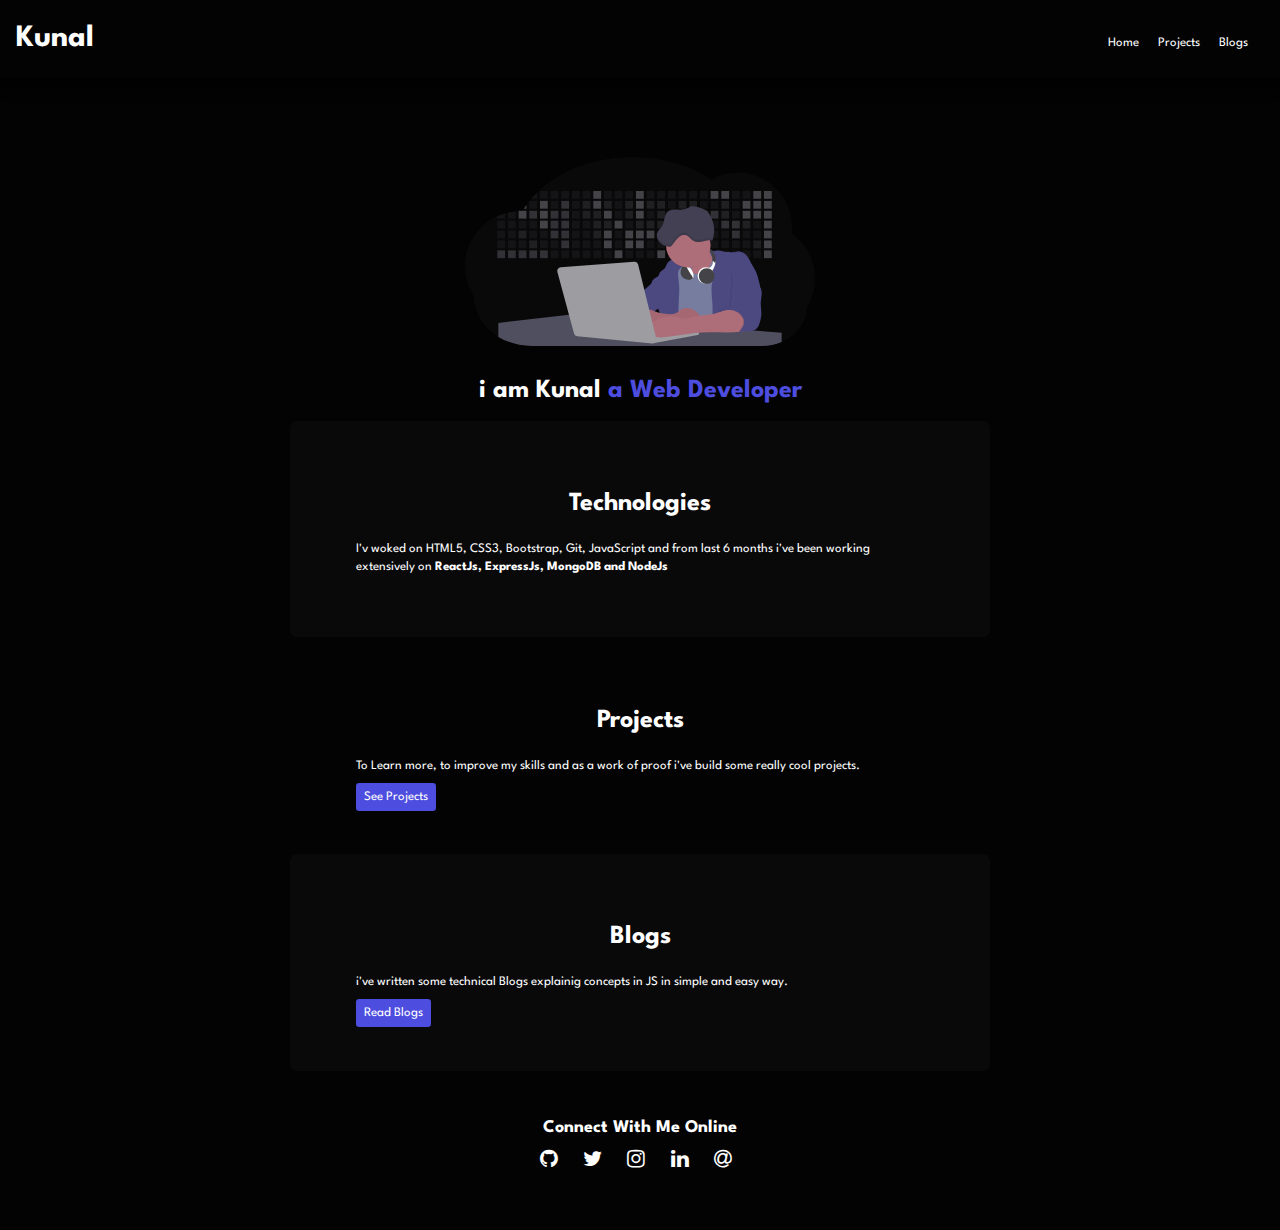
<file: index.html>
<!DOCTYPE html>
<html lang="en">

<head>
  <meta charset="UTF-8" />
  <meta name="viewport" content="width=device-width, initial-scale=1.0" />
  <title>Kunal Tijare</title>
  <link href="styles.css" rel="stylesheet" />
  <link rel="icon" href="./images/male_avatar.svg" type="image/svg" />
  <link rel="stylesheet" href="https://cdnjs.cloudflare.com/ajax/libs/font-awesome/4.7.0/css/font-awesome.min.css" />
  <link href="https://fonts.googleapis.com/css2?family=Rubik&display=swap" rel="stylesheet" />

</head>

<body>
  <nav class="navigation-container">
    <div class="nav-brand">
      <a href="/">
        <h1>Kunal</h1>
      </a>
    </div>
    <ul class="list-non-bullet nav-pills">
      <li class="list-item-inline">
        <a class="link link-active" href="/">Home</a>
      </li>
      <li class="list-item-inline">
        <a class="link" href="/projects.html">Projects</a>
      </li>
      <li class="list-item-inline">
        <a class="link" href="/blogs.html">Blogs</a>
      </li>
    </ul>
  </nav>

  <header class="hero">
    <img class="hero-img" src="images/hero.svg" />
    <h1 class="hero-heading">
      i am Kunal <span class="heading-inverted">a Web Developer</span>
    </h1>
  </header>

  <section class="section box">
    <div class="container container-center">
      <h1>Technologies</h1>
      <p>
        I'v woked on HTML5, CSS3, Bootstrap, Git, JavaScript and
        from last 6 months i've been working extensively on <b>ReactJs, ExpressJs, MongoDB and NodeJs</b>
      </p>
    </div>
  </section>

  <section class="section">
    <div class="container container-center">
      <h1>Projects</h1>
      <p>
        To Learn more, to improve my skills and as a work of proof i've build some really cool projects.
      </p>
      <a class="link link-primary" href="/projects.html">See Projects</a>
    </div>
  </section>

  <section class="section box">
    <div class="container container-center">
      <h1>Blogs</h1>
      <p>
        i've written some technical Blogs explainig concepts in JS in simple and easy way.
      </p>
      <a class="link link-primary" href="/blogs.html">Read Blogs</a>
    </div>
  </section>

  <footer class="footer">
    <div class="footer-header">Connect With Me Online</div>
    <div>
      <ul class="social-links list-non-bullet">
        <li class="list-item-inline footer-logo">
          <a target="_blank" href="https://github.com/Dev-kunal"><i class="fa fa-github"></i></a>
        </li>
        <li class="list-item-inline footer-logo">
          <a target="_blank" href="https://twitter.com/kunal_tijare"><i class="fa fa-twitter"></i></a>
        </li>
        <li class="list-item-inline footer-logo">
          <a target="_blank" href="https://www.instagram.com/kunal_tijare/"><i class="fa fa-instagram"></i></a>
        </li>
        <li class="list-item-inline footer-logo">
          <a target="_blank" href="https://www.linkedin.com/in/kunal-tijare-aaab76179"><i
              class="fa fa-linkedin"></i></a>
        </li>
        <li class="list-item-inline footer-logo">
          <a target="_blank" href="mailto: kunaltijare77@gmail.com"><i class="fa fa-at"></i></i></a>
        </li>
      </ul>
    </div>
  </footer>
</body>

</html>
</file>
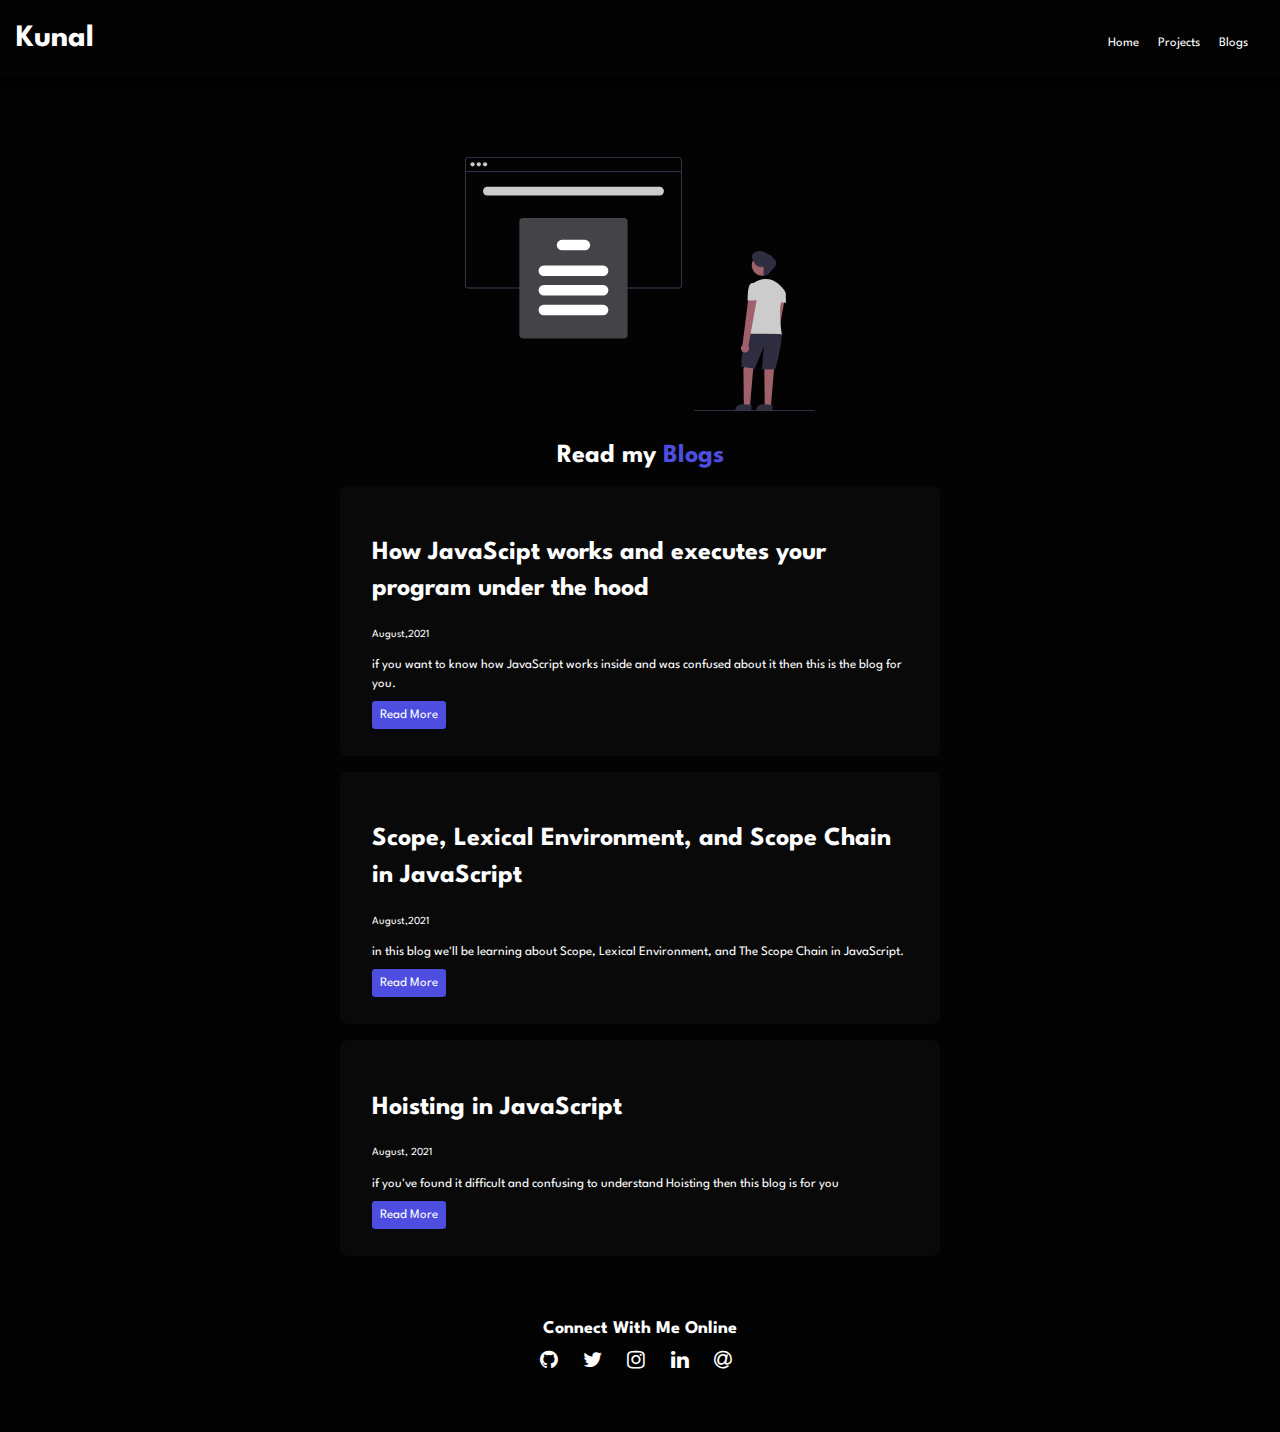
<file: blogs.html>
<!DOCTYPE html>
<html lang="en">

<head>
  <meta charset="UTF-8" />
  <meta name="viewport" content="width=device-width, initial-scale=1.0" />
  <title>Blogs | Kunal</title>
  <link href="styles.css" rel="stylesheet" />
  <link rel="icon" href="./images/male_avatar.svg" type="image/svg" />
  <link rel="stylesheet" href="https://cdnjs.cloudflare.com/ajax/libs/font-awesome/4.7.0/css/font-awesome.min.css" />

  <link href="https://fonts.googleapis.com/css2?family=Rubik&display=swap" rel="stylesheet" />
</head>

<body>
  <nav class="navigation-container">
    <div class="nav-brand">
      <a href="/">
        <h1>Kunal</h1>
      </a>
    </div>
    <ul class="list-non-bullet nav-pills">
      <li class="list-item-inline">
        <a class="link link-active" href="/">Home</a>
      </li>
      <li class="list-item-inline">
        <a class="link" href="/projects.html">Projects</a>
      </li>
      <li class="list-item-inline">
        <a class="link" href="/blogs.html">Blogs</a>
      </li>
    </ul>
  </nav>

  <header class="hero">
    <img class="hero-img" src="images/blogs.svg" />
    <h1 class="hero-heading">
      Read my <span class="heading-inverted"> Blogs</span>
    </h1>
  </header>

  <ul class="list-non-bullet">
    <li>
      <article class="showcase-list container container-center ow">
        <h1>How JavaScipt works and executes your program under the hood</h1>
        <small>August,2021</small>
        <p>
          if you want to know how JavaScript works inside and was confused about it then this is the blog for you.
        </p>

        <a class="link link-primary" target="_blank"
          href="https://kunal-tijare.hashnode.dev/how-javascipt-works-and-executes-your-program-under-the-hood">Read
          More</a>
      </article>
    </li>
    <li>
      <article class="showcase-list container container-center ow">
        <h1>Scope, Lexical Environment, and Scope Chain in JavaScript</h1>
        <small>August,2021</small>
        <p>
          in this blog we'll be learning about Scope, Lexical Environment, and The Scope Chain in JavaScript.
        </p>

        <a class="link link-primary" target="_blank"
          href="https://kunal-tijare.hashnode.dev/scope-lexical-environment-and-scope-chain-in-javascript">Read
          More</a>
      </article>
    </li>

    <li>
      <article class="showcase-list container container-center">
        <h1>Hoisting in JavaScript</h1>
        <small>August, 2021</small>
        <p>
          if you've found it difficult and confusing to understand Hoisting then this blog is for you
        </p>
        <a class="link link-primary" target="_blank"
          href="https://kunal-tijare.hashnode.dev/hoisting-in-javascript">Read More</a>
      </article>
    </li>
  </ul>

  <footer class="footer">
    <div class="footer-header">Connect With Me Online</div>
    <div>
      <ul class="social-links list-non-bullet">
        <li class="list-item-inline footer-logo">
          <a target="_blank" href="https://github.com/Dev-kunal"><i class="fa fa-github"></i></a>
        </li>
        <li class="list-item-inline footer-logo">
          <a target="_blank" href="https://twitter.com/kunal_tijare"><i class="fa fa-twitter"></i></a>
        </li>
        <li class="list-item-inline footer-logo">
          <a target="_blank" href="https://www.instagram.com/kunal_tijare/"><i class="fa fa-instagram"></i></a>
        </li>
        <li class="list-item-inline footer-logo">
          <a target="_blank" href="https://www.linkedin.com/in/kunal-tijare-aaab76179"><i
              class="fa fa-linkedin"></i></a>
        </li>
        <li class="list-item-inline footer-logo">
          <a target="_blank" href="mailto: kunaltijare77@gmail.com"><i class="fa fa-at"></i></i></a>
        </li>
      </ul>
    </div>
  </footer>
</body>

</html>
</file>
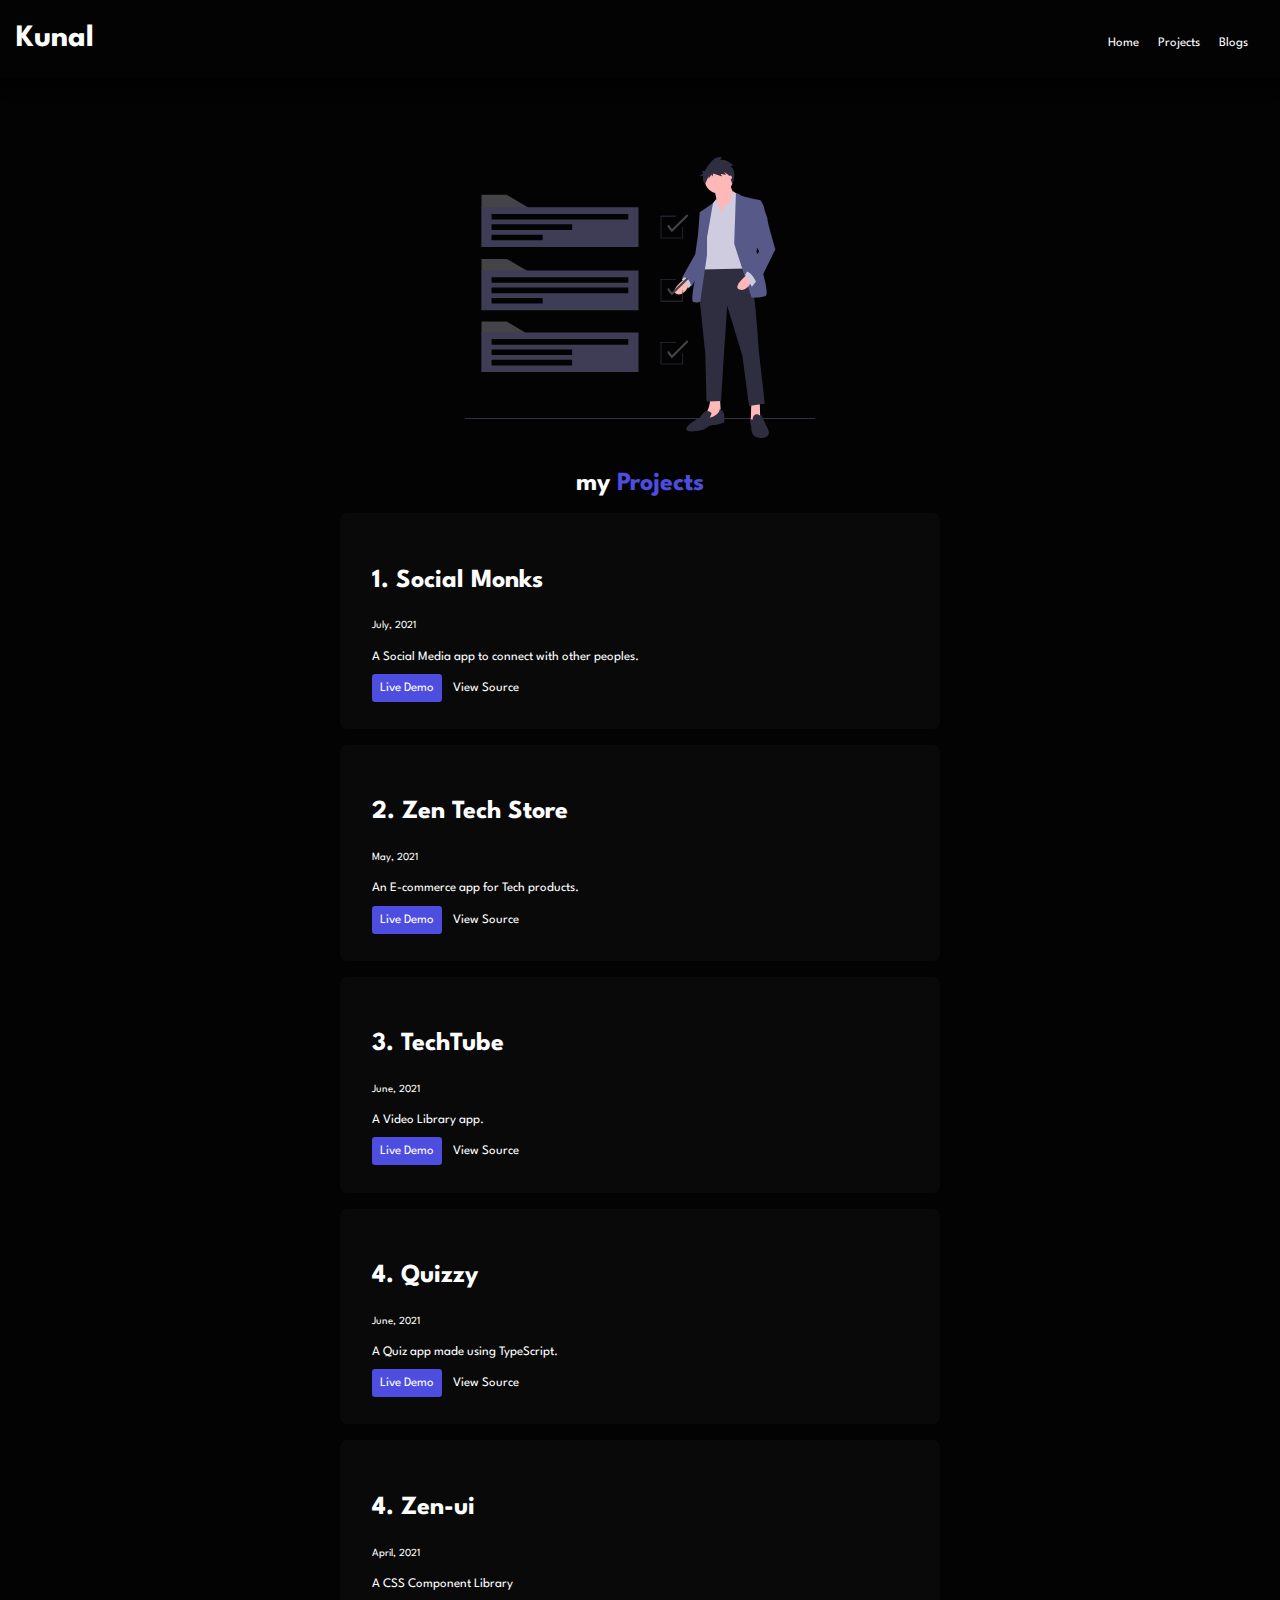
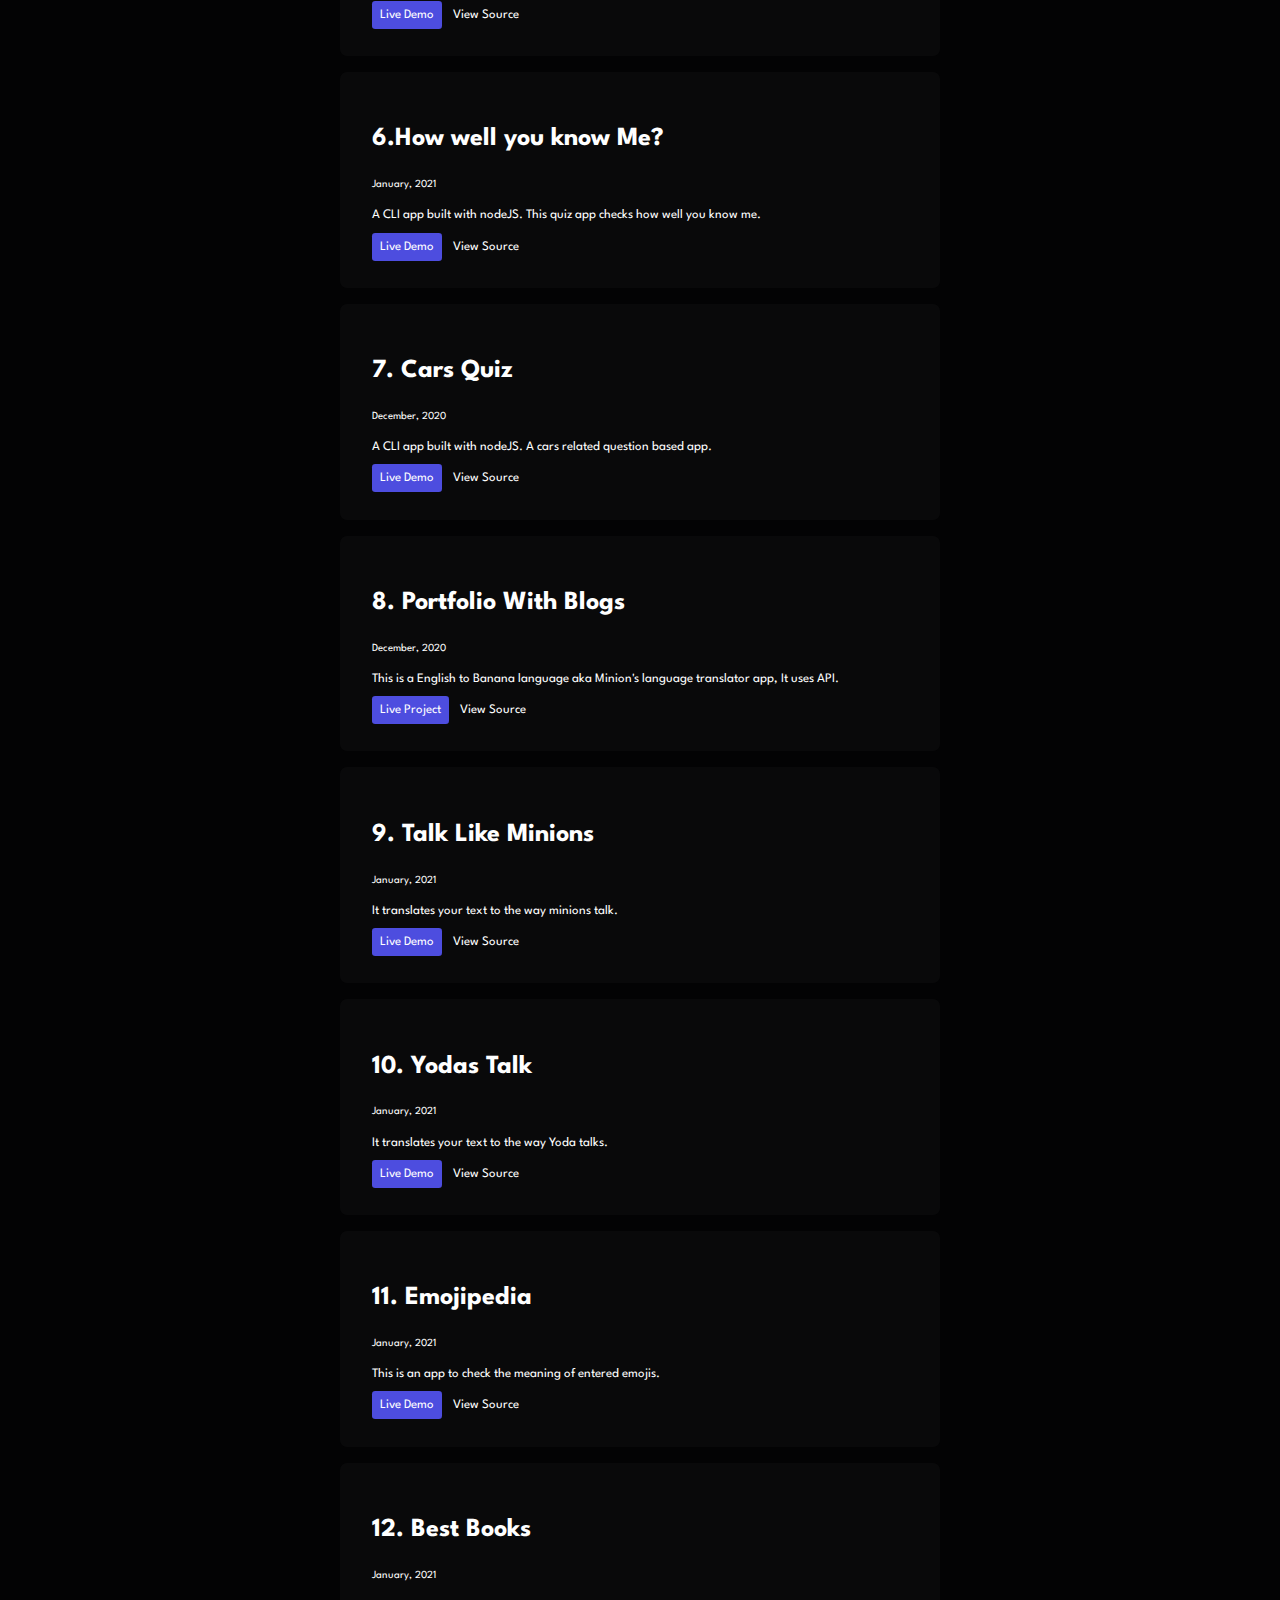
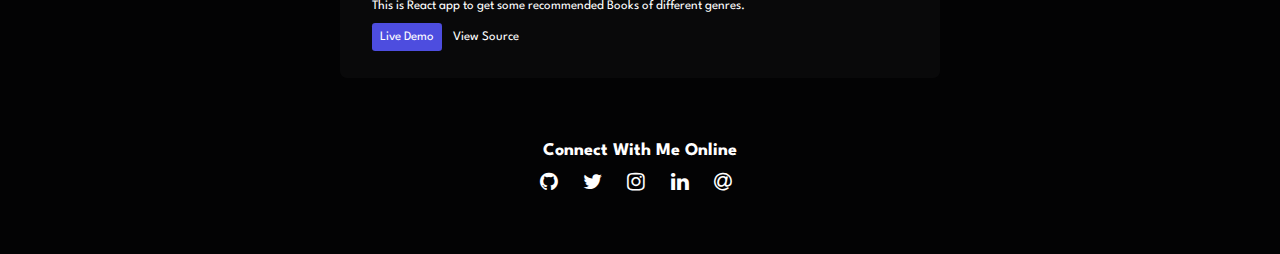
<file: projects.html>
<!DOCTYPE html>
<html lang="en">

<head>
  <meta charset="UTF-8" />
  <meta name="viewport" content="width=device-width, initial-scale=1.0" />
  <title>Projects | Kunal Tijare</title>
  <link rel="stylesheet" href="https://cdnjs.cloudflare.com/ajax/libs/font-awesome/4.7.0/css/font-awesome.min.css" />
  <link rel="icon" href="./images/male_avatar.svg" type="image/svg" />
  <link href="https://fonts.googleapis.com/css2?family=Rubik&display=swap" rel="stylesheet" />
  <link href="styles.css" rel="stylesheet" />
</head>

<body>
  <nav class="navigation-container">
    <div class="nav-brand">
      <a href="/">
        <h1>Kunal</h1>
      </a>
    </div>
    <ul class="list-non-bullet nav-pills">
      <li class="list-item-inline">
        <a class="link link-active" href="/">Home</a>
      </li>
      <li class="list-item-inline">
        <a class="link" href="/projects.html">Projects</a>
      </li>
      <li class="list-item-inline">
        <a class="link" href="/blogs.html">Blogs</a>
      </li>
    </ul>
  </nav>

  <header class="hero">
    <img class="hero-img" src="images/project.svg" />
    <h1 class="hero-heading">
      my <span class="heading-inverted"> Projects</span>
    </h1>
  </header>

  <ul class="list-non-bullet">
    <li>
      <article class="showcase-list container container-center ow">
        <h1>1. Social Monks</h1>
        <small>July, 2021</small>
        <p>
          A Social Media app to connect with other peoples.
        </p>

        <a class="link link-primary" href="https://social-monks.netlify.app/" target="_blank">Live Demo</a>
        <a class="link link-secondary" href="https://github.com/Dev-kunal/Social-Monks" target="_blank">View
          Source</a>
      </article>
    </li>
    <li>
      <article class="showcase-list container container-center ow">
        <h1>2. Zen Tech Store</h1>
        <small>May, 2021</small>
        <p>
          An E-commerce app for Tech products.
        </p>

        <a class="link link-primary" href="https://zen-tech-store.netlify.app/" target="_blank">Live Demo</a>
        <a class="link link-secondary" href="https://github.com/Dev-kunal/EcommerceApp-Zen-TechStore"
          target="_blank">View
          Source</a>
      </article>
    </li>
    <li>
      <article class="showcase-list container container-center ow">
        <h1>3. TechTube</h1>
        <small>June, 2021</small>
        <p>
          A Video Library app.
        </p>

        <a class="link link-primary" href="https://tech-tube.netlify.app/" target="_blank">Live Demo</a>
        <a class="link link-secondary" href="https://github.com/Dev-kunal/VideoLibrary-TechTube" target="_blank">View
          Source</a>
      </article>
    </li>
    <li>
      <article class="showcase-list container container-center ow">
        <h1>4. Quizzy</h1>
        <small>June, 2021</small>
        <p>
          A Quiz app made using TypeScript.
        </p>

        <a class="link link-primary" href="https://zen-quizzy.netlify.app/" target="_blank">Live Demo</a>
        <a class="link link-secondary" href="https://github.com/Dev-kunal/Quiz-App" target="_blank">View
          Source</a>
      </article>
    </li>
    <li>
      <article class="showcase-list container container-center ow">
        <h1>4. Zen-ui</h1>
        <small>April, 2021</small>
        <p>
          A CSS Component Library
        </p>

        <a class="link link-primary" href="https://zenui.netlify.app/" target="_blank">Live Demo</a>
        <a class="link link-secondary" href="https://github.com/Dev-kunal/Components-Library-ZenUi" target="_blank">View
          Source</a>
      </article>
    </li>
    <li>
      <article class="showcase-list container container-center ow">
        <h1>6.How well you know Me?</h1>
        <small>January, 2021</small>
        <p>
          A CLI app built with nodeJS. This quiz app checks how well you
          know me.
        </p>

        <a class="link link-primary" href="https://repl.it/@kunaltijare/nodeDemo-1endGame?embed=1&output=1#index.js"
          target="_blank">Live Demo</a>
        <a class="link link-secondary" href="https://github.com/Dev-kunal/quizApp.git" target="_blank">View Source</a>
      </article>
    </li>
    <li>
      <article class="showcase-list container container-center">
        <h1>7. Cars Quiz </h1>
        <small>December, 2020</small>
        <p>
          A CLI app built with nodeJS. A cars related question based app.
        </p>

        <a class="link link-primary" href="https://repl.it/@kunaltijare/CarsQuiz?embed=1&output=1#index.js"
          target="_blank">Live Demo</a>
        <a class="link link-secondary" href="https://github.com/Dev-kunal/CarsQuiz.git" target="_blank">View Source</a>
      </article>
    </li>
    <li>
      <article class="showcase-list container container-center ow">
        <h1>8. Portfolio With Blogs</h1>
        <small>December, 2020</small>
        <p>
          This is a English to Banana language aka Minion's language
          translator app, It uses API.
        </p>

        <a class="link link-primary" href="https://github.com/Dev-kunal/dev-kunal.github.io.git" target="_blank">Live
          Project</a>
        <a class="link link-secondary" href="https://github.com/Dev-kunal/dev-kunal.github.io.git" target="_blank">View
          Source</a>
      </article>
    </li>
    <li>
      <article class="showcase-list container container-center">
        <h1>9. Talk Like Minions</h1>
        <small>January, 2021</small>
        <p>
          It translates your text to the way minions talk.
        </p>

        <a class="link link-primary" href="https://talklikeminionsway.netlify.app/" target="_blank">Live Demo</a>
        <a class="link link-secondary" href="https://github.com/Dev-kunal/MinionsTalk.git" target="_blank">View
          Source</a>
      </article>
    </li>
    <li>
      <article class="showcase-list container container-center ow">
        <h1>10. Yodas Talk </h1>
        <small>January, 2021</small>
        <p>It translates your text to the way Yoda talks.</p>

        <a class="link link-primary" href="https://yodasway.netlify.app/" "
            target=" _blank">Live Demo</a>
        <a class="link link-secondary" href=" https://github.com/Dev-kunal/YodaTalk.git" target="_blank">View Source</a>
      </article>
    </li>
    <li>
      <article class="showcase-list container container-center">
        <h1>11. Emojipedia</h1>
        <small>January, 2021</small>
        <p>
          This is an app to check the meaning of entered emojis.
        </p>

        <a class="link link-primary" href="https://emojipmeaningfinder.netlify.app/ " target="_blank">Live Demo</a>
        <a class="link link-secondary" href=" https://github.com/Dev-kunal/emojipedia.git" target="_blank">View
          Source</a>
      </article>
    </li>
    <li>
      <article class="showcase-list container container-center">
        <h1>12. Best Books</h1>
        <small>January, 2021</small>
        <p>
          This is React app to get some recommended Books of different genres.
        </p>

        <a class="link link-primary" href="https://bestbooksbyme.netlify.app/ " target="_blank">Live Demo</a>
        <a class="link link-secondary" href=" https://github.com/Dev-kunal/bestBooks.git" target="_blank">View
          Source</a>
      </article>
    </li>
  </ul>

  <footer class="footer">
    <div class="footer-header">Connect With Me Online</div>
    <div>
      <ul class="social-links list-non-bullet">
        <li class="list-item-inline footer-logo">
          <a target="_blank" href="https://github.com/Dev-kunal"><i class="fa fa-github"></i></a>
        </li>
        <li class="list-item-inline footer-logo">
          <a target="_blank" href="https://twitter.com/kunal_tijare"><i class="fa fa-twitter"></i></a>
        </li>
        <li class="list-item-inline footer-logo">
          <a target="_blank" href="https://www.instagram.com/kunal_tijare/"><i class="fa fa-instagram"></i></a>
        </li>
        <li class="list-item-inline footer-logo">
          <a target="_blank" href="https://www.linkedin.com/in/kunal-tijare-aaab76179"><i
              class="fa fa-linkedin"></i></a>
        </li>
        <li class="list-item-inline footer-logo">
          <a target="_blank" href="mailto: kunaltijare77@gmail.com"><i class="fa fa-at"></i></i></a>
        </li>
      </ul>
    </div>
  </footer>
</body>

</html>
</file>
<file: styles.css>
@import url('https://fonts.googleapis.com/css2?family=Josefin+Sans&display=swap');
@import url('https://fonts.googleapis.com/css2?family=Spartan&display=swap');


:root{
  --bgBlack:#030304;
  /* --primary:#EC0D13; */
  --primary:#4d4ddf;
  --border: #aea1a2;
}
*{
  box-sizing: border-box;
}
body {
  margin: 0;
  padding: 0;
  font-family: 'Josefin Sans', sans-serif;
  font-family: 'Spartan', sans-serif;
  font-weight: 400;
  font-size: small;
  color:white;
  background-color: #030304;
  overflow-x: hidden;
}
.navigation-container {
  background-color: #030304;
  padding: 0.2rem 1rem;
  box-shadow: 0 4px 8px 0 rgba(0, 0, 0, 0.2), 0 6px 20px 0 rgba(0, 0, 0, 0.19);
  display: flex;
  justify-content: space-between;
  align-items: baseline;
}

.list-non-bullet {
  text-align: right;
  padding: 0rem 0.5rem;
}

.list-item-inline {
  text-decoration: none;
  display: inline;
  list-style-type: none;
}
.navigation-container .nav-brand {
  font-weight: lighter;
  font-size: larger;
  color: white;
}
.nav-brand a {
  text-decoration: none;
  color: white;
}

a:link {
  color: white;
}
a:visited {
  color: white;
}
.nav-pills .list-item-inline > a:hover{
  color: var(--primary);
}
/* a:hover {
  color: var(--primary);
} */

a:active {
  color: white;
}

hr {
  margin: 2rem 0rem;
}



.margin-md {
  margin: 2rem;
}

.container {
  padding: 0rem 1rem;
}

.container-center {
  max-width: 600px;
  margin: 0 auto;
  line-height: 1.4;
}

.navigation .nav-pills {
  text-align: right;
}

.navigation .link {
  color: white;
}

.hero {
  padding-top: 5rem;
}

.hero .hero-img {
  max-width: 80%;
  width: 350px;
  display: block;
  margin: auto;
}

.hero .hero-heading {
  text-align: center;
  padding-top: 1rem;
  color: var(--dark-gray);
}

.hero .hero-heading .heading-inverted {
  color: #4d4ddf;
}

.section {
  padding: 3rem;
  margin: 0 auto;
  max-width: 700px;
  border-radius: 7px;
}

.section h1 {
  text-align: center;
}

.box {
  background-color: #4343481a;
}

.link {
  padding: 0.5rem;
  text-decoration: none;
}

.link-primary{
  background-color:var(--primary); 
  border-radius: 0.2rem;
}
.link-secondary:hover{
  color: var(--primary);
}
.footer {
  background-color:var(--bgBlack);
  padding: 3rem 1rem;
  text-align: center;
  color: white;
  display: flex;
  justify-content: center;
  flex-direction: column;
  align-items: center;
}
.footer .link {
  color: white;
}
.footer ul li a i:hover{
  color:var(--primary);
}
.footer-logo {
  margin: 0 5px;
}

.footer .footer-header {
  font-weight: bold;
  font-size: large;
}

.footer ul {
  padding-inline-start: 0px;
  min-width: 15rem;
  display: flex;
  justify-content: space-evenly;
}
.footer ul li a i{
  font-size: 1.3rem;
}


/** mobile view */

@media screen and (max-width:767px) {
  .footer ul li a i{
  font-size: 1rem;
}

}

/** projects **/
.showcase-list {
  text-align: left;
  padding: 2rem;
  background-color: #4343481a;
  border-radius: 7px;
  margin: 1rem auto;
}

/** blogs **/
.showcase-blog {
  padding-bottom: 6rem;
}
</file>
